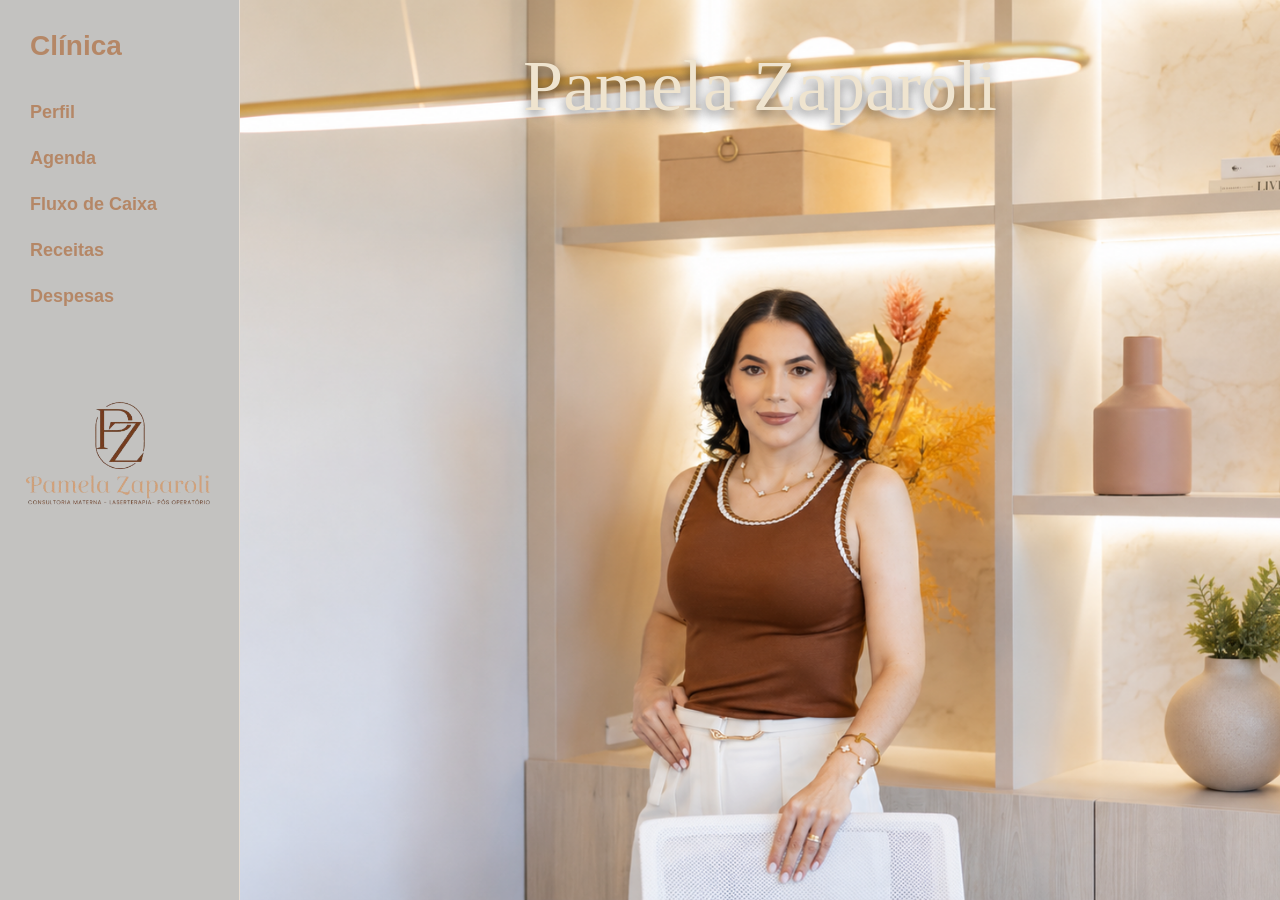
<file: index.html>
<!DOCTYPE html>
<html lang="pt-BR">

<head>
    <meta charset="UTF-8">
    <meta name="viewport" content="width=device-width, initial-scale=1.0">
    <title>Clinica Pamela</title>
    <link rel="icon" href="./logo.ico?v=2">

    <style>
        * {
            margin: 0;
            padding: 0;
            box-sizing: border-box;
            font-family: Arial, sans-serif;
        }

       body {
    display: flex;
    background: #f5f1eb;
    height: 100vh;
    overflow: hidden;
}

        /* MENU LATERAL */
       .sidebar{

    width:240px;

    height:100vh;

    background-color:#c3c2c0;

    color:#b58766;

    padding:30px;

    border-right:1px solid #e7ddd2;
}

.sidebar h2{
    margin-bottom:40px;
    font-size:28px;
    color:#b58766;
}

.sidebar ul{
    list-style:none;
}

.sidebar li{
    margin-bottom:25px;
}

.sidebar a{
    color:#b58766;
    text-decoration:none;
    font-size:18px;
    font-weight:bold;
}

.sidebar a:hover{
    opacity:0.7;
}

        /* CONTAINER DA LOGO CENTRALIZADA EM BAIXO */
        .sidebar-footer {
            text-align: center;
            width: 100%;
            padding-bottom: 10px;
            display: flex;
            justify-content: center;
            align-items: center;
        }

        .logo-menu {
            width: 280px;
            height: 280px;
            object-fit: contain;
        }

        /* ÁREA DIREITA (CONTEÚDO PRINCIPAL) */
        .main {
            flex: 1;
            height: 100vh;
            position: relative;
        }

        /* CARD PRINCIPAL COM A FOTO EM TELA CHEIA */
        .perfil-card {
            width: 100%;
            height: 100vh;
            /* Definição do arquivo alterado para fotopam.png */
            background-image: url('fotopam.png'); 
            background-size: cover;           /* Faz preencher toda a tela lateral */
            background-position: center center; /* Mantém o foco totalmente centralizado */
            background-repeat: no-repeat;
            position: relative;
            display: flex;
            justify-content: center;
            align-items: center;
        }

        /* NOME CENTRALIZADO NO TOPO */
        .perfil-card h1 {
            position: absolute;
            top: 45px;
            font-size: 72px;
            color: #efe4cf; /* Tom creme elegante */
            font-family: Georgia, serif;
            font-weight: normal;
            z-index: 2;
            text-shadow: 0px 4px 12px rgba(0, 0, 0, 0.6); /* Sombra para leitura perfeita */
            text-align: center;
            width: 100%;
        }
    </style>
</head>

<body>

    <div class="sidebar">
        <div>
            <h2>Clínica</h2>
            <ul>
                <li><a href="index.html">Perfil</a></li>
                <li><a href="agenda.html">Agenda</a></li>
                <li class="submenu-item"><a href="fluxo.html">Fluxo de Caixa</a></li>
                <li class="submenu-item"><a href="receitas.html">Receitas</a></li>
                <li class="submenu-item"><a href="despesas.html">Despesas</a></li>
            </ul>
        </div>

        <div class="sidebar-footer">
            <img src="logopam.png" alt="Logo Pamela Zaparoli" class="logo-menu">
        </div>
    </div>

    <div class="main">
        <div class="perfil-card">
            <h1>Pamela Zaparoli</h1>
        </div>
    </div>

</body>

</html>
</file>
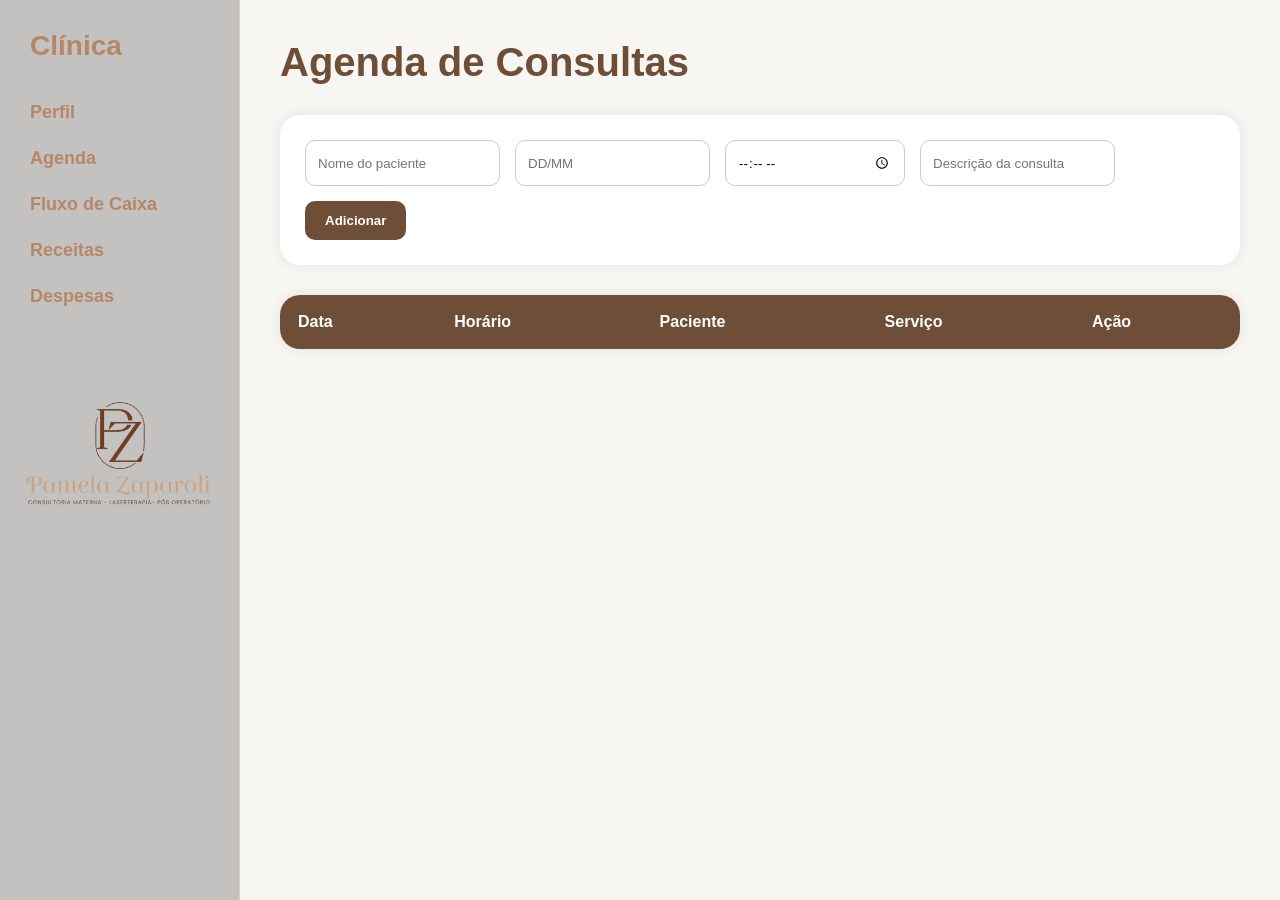
<file: agenda.html>
<!DOCTYPE html>
<html lang="pt-BR">

<head>
    <meta charset="UTF-8">
    <meta name="viewport" content="width=device-width, initial-scale=1.0">

    <title>Agenda Clínica</title>

    <style>

        *{
            margin:0;
            padding:0;
            box-sizing:border-box;
            font-family:Arial;
        }

        body{
            display:flex;
            background:#f8f6f2;
        }

        /* MENU */
.sidebar{
    width:240px;
    height:100vh;
    background:#c3c2c0;
    color:#6f4e37;
    padding:30px;
    border-right:1px solid #d8cfc5;
}

.sidebar h2{
    margin-bottom:40px;
    font-size:28px;
    color:#b58766;
}

.sidebar ul{
    list-style:none;
}

.sidebar li{
    margin-bottom:25px;
}

.sidebar a{
    color:#b58766;
    text-decoration:none;
    font-size:18px;
    font-weight:bold;
}

.sidebar a:hover{
    opacity:0.7;
}

.sidebar-footer {
            text-align: center;
            width: 100%;
            padding-bottom: 10px;
            display: flex;
            justify-content: center;
            align-items: center;
        }

        .logo-menu {
            width: 280px;
            height: 280px;
            object-fit: contain;
        }

        /* CONTEÚDO */

        .main{
            flex:1;
            padding:40px;
        }

        .titulo{
            font-size:40px;
            color:#6f4e37;
            margin-bottom:30px;
        }

        /* FORMULÁRIO */

        .formulario{
            background:white;
            padding:25px;
            border-radius:20px;
            display:flex;
            gap:15px;
            flex-wrap:wrap;
            margin-bottom:30px;
            box-shadow:0 0 15px rgba(0,0,0,0.08);
        }

        .formulario input,
        .formulario select{
            padding:12px;
            border:1px solid #ccc;
            border-radius:10px;
            min-width:180px;
        }

        .formulario button{
            padding:12px 20px;
            border:none;
            border-radius:10px;
            background:#6f4e37;
            color:white;
            cursor:pointer;
            font-weight:bold;
        }

        .formulario button:hover{
            opacity:0.9;
        }

        /* TABELA */

        table{
            width:100%;
            background:white;
            border-collapse:collapse;
            border-radius:20px;
            overflow:hidden;
            box-shadow:0 0 15px rgba(0,0,0,0.08);
        }

        th{
            background:#6f4e37;
            color:white;
            padding:18px;
            text-align:left;
        }

        td{
            padding:18px;
            border-bottom:1px solid #eee;
        }

        tr:hover{
            background:#faf7f3;
        }

        /* BOTÃO REMOVER */

        .remover{
            background:#a94442;
            color:white;
            border:none;
            padding:8px 14px;
            border-radius:8px;
            cursor:pointer;
        }

    </style>
</head>

<body>

    <!-- MENU -->

    <div class="sidebar">
        <div>
            <h2>Clínica</h2>
            <ul>
                <li><a href="index.html">Perfil</a></li>
                <li><a href="agenda.html">Agenda</a></li>
                <li class="submenu-item"><a href="fluxo.html">Fluxo de Caixa</a></li>
                <li class="submenu-item"><a href="receitas.html">Receitas</a></li>
                <li class="submenu-item"><a href="despesas.html">Despesas</a></li>
            </ul>
        </div>

        <div class="sidebar-footer">
            <img src="logopam.png" alt="Logo Pamela Zaparoli" class="logo-menu">
        </div>
    </div>


    <!-- CONTEÚDO -->

    <div class="main">

        <h1 class="titulo">Agenda de Consultas</h1>

        <!-- FORMULÁRIO -->

        <div class="formulario">

            <input type="text" id="paciente"
            placeholder="Nome do paciente">

            <input 
            type="text" 
            id="dataAgenda" 
            placeholder="DD/MM" 
            maxlength="5" 
            oninput="formatarData(this)"
            >

            <input type="time" id="horario">

            <input type="text" id="servico"
            placeholder="Descrição da consulta">

            <button onclick="adicionarConsulta()">
                Adicionar
            </button>

        </div>

        <!-- TABELA -->

        <table>

            <thead>
                <tr>
                    <th>Data</th>
                    <th>Horário</th>
                    <th>Paciente</th>
                    <th>Serviço</th>
                    <th>Ação</th>
                </tr>
            </thead>

            <tbody id="tabela-agenda">

            </tbody>

        </table>

    </div>

    <script>

let consultas =
JSON.parse(localStorage.getItem("consultas")) || [];

mostrarConsultas();

// Substitua o trecho do JavaScript pela versão corrigida abaixo:

function adicionarConsulta(){
    let paciente = document.getElementById("paciente").value;
    // Corrigido para buscar o ID correto que está no HTML
    let data = document.getElementById("dataAgenda").value; 
    let horario = document.getElementById("horario").value;
    let servico = document.getElementById("servico").value;

    if(paciente === "" || data === "" || horario === "" || servico === ""){
        alert("Preencha todos os campos");
        return;
    }

    let consulta = {
        paciente,
        data,
        horario,
        servico
    };

    consultas.push(consulta);

    localStorage.setItem("consultas", JSON.stringify(consultas));

    mostrarConsultas();

    // Limpar campos após adicionar
    document.getElementById("paciente").value = "";
    document.getElementById("dataAgenda").value = ""; // Também corrigido aqui
    document.getElementById("horario").value = "";
    document.getElementById("servico").value = "";
}

function mostrarConsultas(){

    let tabela =
    document.getElementById("tabela-agenda");

    tabela.innerHTML = "";

    consultas.forEach(function(item, index){

        let linha =
        document.createElement("tr");

        linha.innerHTML = `

            <td>${item.data}</td>

            <td>${item.horario}</td>

            <td>${item.paciente}</td>

            <td>${item.servico}</td>

            <td>

                <button class="remover"
                onclick="removerConsulta(${index})">

                    X

                </button>

            </td>
        `;

        tabela.appendChild(linha);
    });

}

function removerConsulta(index){

    consultas.splice(index, 1);

    localStorage.setItem(
        "consultas",
        JSON.stringify(consultas)
    );

    mostrarConsultas();
}

// Função da data (DD/MM automático)
function formatarData(input) {
    let v = input.value.replace(/\D/g, "");

    if (v.length > 2) {
        v = v.substring(0, 2) + "/" + v.substring(2);
    }

    input.value = v.substring(0, 5);
}
</script>

</script>

</script>


</body>
</html>

</body>

</html>
</file>
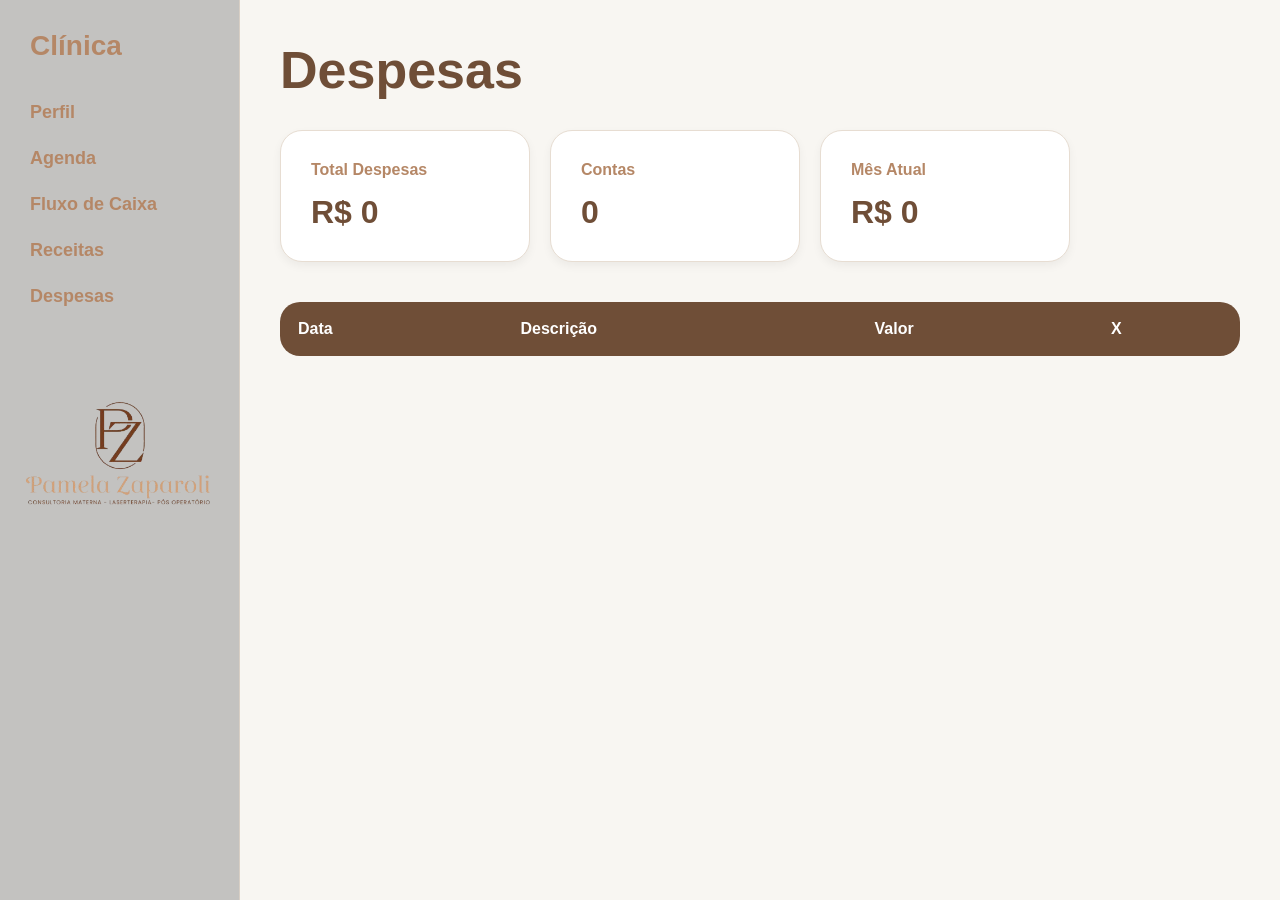
<file: despesas.html>
<!DOCTYPE html>
<html lang="pt-BR">

<head>
    <meta charset="UTF-8">
    <meta name="viewport" content="width=device-width, initial-scale=1.0">
    <title>Despesas</title>

    <style>
        * {
            margin: 0;
            padding: 0;
            box-sizing: border-box;
            font-family: Arial;
        }

        body {
            display: flex;
            background: #f8f6f2;
        }

        /* MENU */
        .sidebar{
    width:240px;
    height:100vh;
    background:#c3c2c0;
    color:#6f4e37;
    padding:30px;
    border-right:1px solid #d8cfc5;
}

.sidebar h2{
    margin-bottom:40px;
    font-size:28px;
    color:#b58766;
}

.sidebar ul{
    list-style:none;
}

.sidebar li{
    margin-bottom:25px;
}

.sidebar a{
    color:#b58766;
    text-decoration:none;
    font-size:18px;
    font-weight:bold;
}

.sidebar a:hover{
    opacity:0.7;
}

.sidebar-footer {
            text-align: center;
            width: 100%;
            padding-bottom: 10px;
            display: flex;
            justify-content: center;
            align-items: center;
        }

        .logo-menu {
            width: 280px;
            height: 280px;
            object-fit: contain;
        }

        /* FINANCEIRO */
        .financeiro-box {
            position: relative;
        }

        .menu-financeiro {
            cursor: pointer;
            color: white;
            font-size: 18px;
            font-weight: bold;
            margin-top: 25px;
        }

        .submenu {
            display: none;
            position: absolute;
            top: 35px;
            left: 0;
            background: #6f4e37;
            padding: 12px;
            border-radius: 10px;
            width: 190px;
            z-index: 999;
        }

        .submenu a {
            color: white;
            text-decoration: none;
            display: block;
            margin-bottom: 10px;
        }

        /* CONTEÚDO */
        .main {
            flex: 1;
            padding: 40px;
        }

        .titulo {
            color: #6f4e37;
            font-size: 52px;
            margin-bottom: 30px;
        }

        /* CARDS */
       /* CARDS - Versão Fundo Branco e Elegante */
        .cards {
            display: flex;
            gap: 20px;
            margin-bottom: 30px;
            flex-wrap: wrap;
        }

        .card {
            background: #ffffff; /* Fundo branco */
            color: #6f4e37; /* Cor do texto principal */
            padding: 30px;
            border-radius: 22px;
            width: 250px;
            border: 1px solid #e7ddd2; /* Borda suave para destacar do fundo */
            box-shadow: 0 4px 10px rgba(0,0,0,0.05); /* Sombra bem leve */
        }

        .card h3 {
            color: #b58766; /* Marrom mais suave para o título */
            margin-bottom: 15px;
            font-size: 16px;
        }

        .card p {
            font-size: 32px;
            color: #6f4e37; /* Marrom escuro para o número */
            font-weight: bold;
        }

        /* FORM */
        .form-box {
            background: #111;
            padding: 25px;
            border-radius: 20px;
            margin-bottom: 30px;
            display: flex;
            gap: 15px;
            flex-wrap: wrap;
        }

        .form-box input {
            padding: 14px;
            border: none;
            border-radius: 10px;
            background: #ffffff;
            color: white;
            min-width: 220px;
        }

        .btn {
            background: #8b5e3c;
            color: white;
            border: none;
            padding: 14px 22px;
            border-radius: 12px;
            cursor: pointer;
        }

        /* TABELA */
        table {
            width: 100%;
            border-collapse: collapse;
            margin-top: 40px;
            background: #ffffff;
            border-radius: 20px;
            overflow: hidden;
        }

        th {
    background: #6f4e37;      /* Cor igual à do seu menu */
    color: #ffffff;           /* Texto da tabela marrom */
    padding: 18px;
    text-align: left;
}

td {
    padding: 18px;
    border-bottom: 1px solid #f5f1eb;
    color: #6f4e37;           /* Texto da linha marrom */
}

        .remover {
            background: #a94442;
            color: white;
            border: none;
            outline: none;
            box-shadow: none;
            width: 35px;
            height: 35px;
            border-radius: 8px;
            cursor: pointer;
            font-weight: bold;
        }

        button {
            border: none;
            outline: none;
        }
    </style>
</head>

<body>

    <div class="sidebar">
        <div>
            <h2>Clínica</h2>
            <ul>
                <li><a href="index.html">Perfil</a></li>
                <li><a href="agenda.html">Agenda</a></li>
                <li class="submenu-item"><a href="fluxo.html">Fluxo de Caixa</a></li>
                <li class="submenu-item"><a href="receitas.html">Receitas</a></li>
                <li class="submenu-item"><a href="despesas.html">Despesas</a></li>
            </ul>
        </div>

        <div class="sidebar-footer">
            <img src="logopam.png" alt="Logo Pamela Zaparoli" class="logo-menu">
        </div>
    </div>

    <div class="main">
        <h1 class="titulo">Despesas</h1>

        <div class="cards">
            <div class="card">
                <h3>Total Despesas</h3>
                <p id="total-despesas">R$ 0</p>
            </div>

            <div class="card">
                <h3>Contas</h3>
                <p id="total-contas">0</p>
            </div>

            <div class="card">
                <h3>Mês Atual</h3>
                <p id="mes-atual">R$ 0</p>
            </div>
        </div>

        <div class="tabela-box">
            <table>
                <thead>
                    <tr>
                        <th>Data</th>
                        <th>Descrição</th>
                        <th>Valor</th>
                        <th>X</th>
                    </tr>
                </thead>
                <tbody id="tabela-financeiro"></tbody>
            </table>
        </div>
    </div>

    <script>
        // Captura a data atual para checar a virada do mês
        let hoje = new Date();
        let diaAtual = hoje.getDate();
        
        // Formata o mês e ano atual para correspondência (ex: "05/2026")
        let mesAnoAtualObjeto = String(hoje.getMonth() + 1).padStart(2, '0') + "/" + hoje.getFullYear();

        // ROTINA DIA 01: Limpa dados se for o primeiro dia do mês corrente
        if (diaAtual === 1) {
            let ultimaLimpeza = localStorage.getItem("ultima_limpeza_mes_despesa");
            if (ultimaLimpeza !== mesAnoAtualObjeto) {
                localStorage.setItem("movimentos", JSON.stringify([])); 
                localStorage.setItem("ultima_limpeza_mes_despesa", mesAnoAtualObjeto);
            }
        }

        // Carrega dados do localStorage
        let movimentacoes = JSON.parse(localStorage.getItem("movimentos")) || [];
        let tabela = document.getElementById("tabela-financeiro");

        let totalGeral = 0;
        let totalMesAtual = 0;
        let quantidadeContas = 0;

        movimentacoes.forEach(function (item, index) {
            if (item.tipo === "Despesa") {
                // Incrementa contador de registros de Despesa
                quantidadeContas++;

                // Incrementa valor acumulado geral
                totalGeral += Number(item.valor);

                // Verifica se a despesa pertence ao mês corrente ("MM/AAAA")
                if (item.data && item.data.substring(3) === mesAnoAtualObjeto) {
                    totalMesAtual += Number(item.valor);
                }

                // Renderiza linha correspondente
                let linha = document.createElement("tr");
                linha.innerHTML = `
                    <td>${item.data}</td>
                    <td>${item.descricao}</td>
                    <td>R$ ${item.valor}</td>
                    <td>
                        <button class="remover" onclick="removerMovimento(${index})">X</button>
                    </td>
                `;
                tabela.appendChild(linha);
            }
        });

        // Atualiza elementos gráficos dos cards
        document.getElementById("total-despesas").innerHTML = "R$ " + totalGeral;
        document.getElementById("total-contas").innerHTML = quantidadeContas;
        document.getElementById("mes-atual").innerHTML = "R$ " + totalMesAtual;

        function removerMovimento(index) {
            movimentacoes.splice(index, 1);
            localStorage.setItem("movimentos", JSON.stringify(movimentacoes));
            location.reload();
        }
    </script>
</body>

</html>
</file>
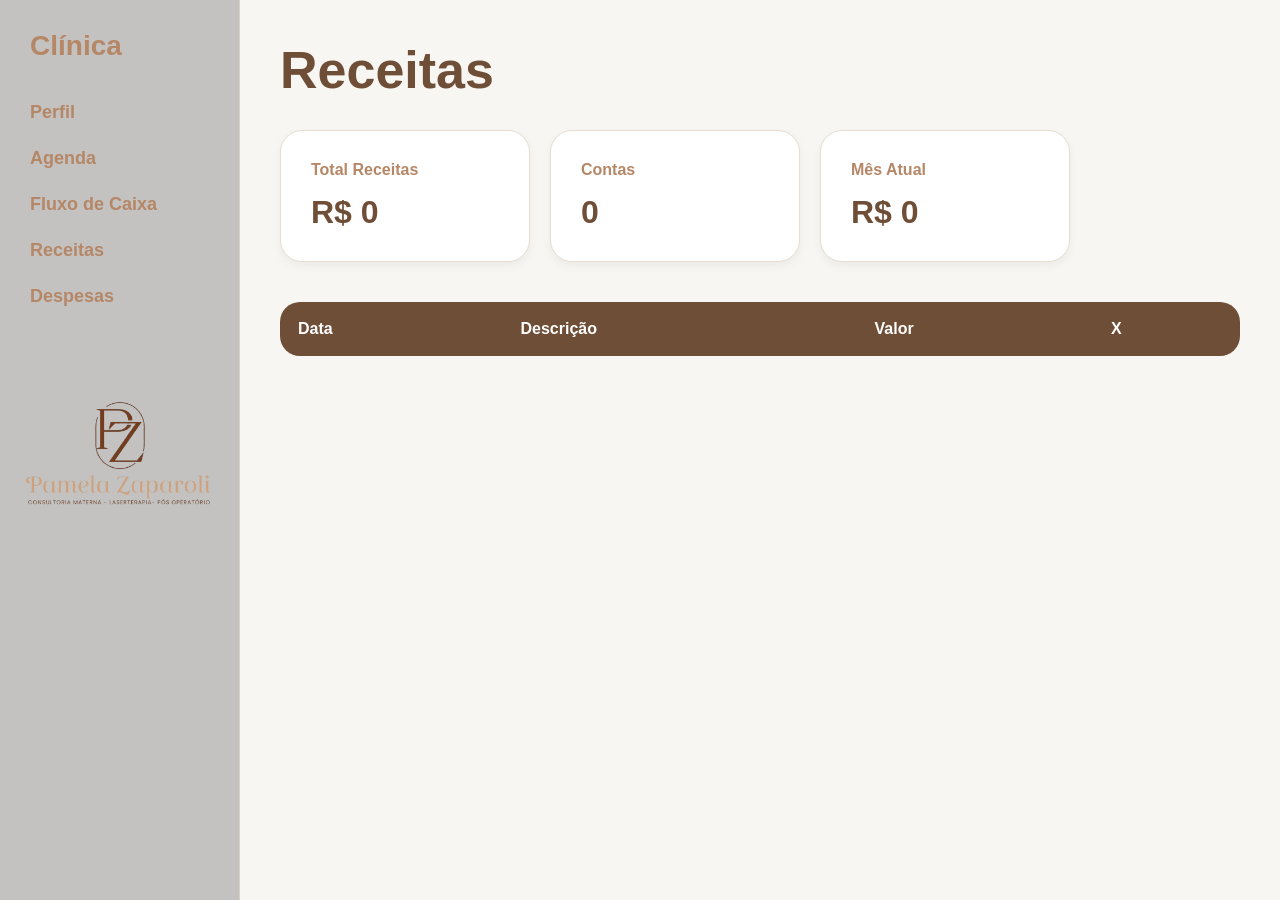
<file: receitas.html>
<!DOCTYPE html>
<html lang="pt-BR">

<head>
    <meta charset="UTF-8">
    <meta name="viewport" content="width=device-width, initial-scale=1.0">
    <title>Receitas</title>

    <style>
        * {
            margin: 0;
            padding: 0;
            box-sizing: border-box;
            font-family: Arial;
        }

        body {
            display: flex;
            background: #f8f6f2;
        }

        /* MENU */
        .sidebar{
    width:240px;
    height:100vh;
    background:#c3c2c0;
    color:#6f4e37;
    padding:30px;
    border-right:1px solid #d8cfc5;
}

.sidebar h2{
    margin-bottom:40px;
    font-size:28px;
    color:#b58766;
}

.sidebar ul{
    list-style:none;
}

.sidebar li{
    margin-bottom:25px;
}

.sidebar a{
    color:#b58766;
    text-decoration:none;
    font-size:18px;
    font-weight:bold;
}

.sidebar a:hover{
    opacity:0.7;
}

.sidebar-footer {
            text-align: center;
            width: 100%;
            padding-bottom: 10px;
            display: flex;
            justify-content: center;
            align-items: center;
        }

        .logo-menu {
            width: 280px;
            height: 280px;
            object-fit: contain;
        }

        /* FINANCEIRO */
        .financeiro-box {
            position: relative;
        }

        .menu-financeiro {
            cursor: pointer;
            color: white;
            font-size: 18px;
            font-weight: bold;
            margin-top: 25px;
        }

        .submenu {
            display: none;
            position: absolute;
            top: 35px;
            left: 0;
            background: #b58766;
            padding: 12px;
            border-radius: 10px;
            width: 190px;
            z-index: 999;
        }

        .submenu a {
            color: white;
            text-decoration: none;
            display: block;
            margin-bottom: 10px;
        }

        /* CONTEÚDO */
        .main {
            flex: 1;
            padding: 40px;
        }

        .titulo {
            color: #6f4e37;
            font-size: 52px;
            margin-bottom: 30px;
        }

       /* CARDS - Versão Fundo Branco e Elegante */
        .cards {
            display: flex;
            gap: 20px;
            margin-bottom: 30px;
            flex-wrap: wrap;
        }

        .card {
            background: #ffffff; /* Fundo branco */
            color: #6f4e37; /* Cor do texto principal */
            padding: 30px;
            border-radius: 22px;
            width: 250px;
            border: 1px solid #e7ddd2; /* Borda suave para destacar do fundo */
            box-shadow: 0 4px 10px rgba(0,0,0,0.05); /* Sombra bem leve */
        }

        .card h3 {
            color: #b58766; /* Marrom mais suave para o título */
            margin-bottom: 15px;
            font-size: 16px;
        }

        .card p {
            font-size: 32px;
            color: #6f4e37; /* Marrom escuro para o número */
            font-weight: bold;
        }

        /* FORM */
        .form-box {
            background: #000000;
            padding: 25px;
            border-radius: 20px;
            margin-bottom: 30px;
            display: flex;
            gap: 15px;
            flex-wrap: wrap;
        }

        .form-box input {
            padding: 14px;
            border: none;
            border-radius: 10px;
            background: #3b3b3b;
            color: white;
            min-width: 220px;
        }

        .btn {
            background: #8b5e3c;
            color: white;
            border: none;
            padding: 14px 22px;
            border-radius: 12px;
            cursor: pointer;
        }

        /* TABELA */
        table {
            width: 100%;
            margin-top: 40px;
            border-collapse: collapse;
            background: #ffffff;
            border-radius: 20px;
            overflow: hidden;
        }

        th {
            background: #6f4e37;
            color: white;
            padding: 18px;
            text-align: left;
        }

        td {
            padding: 18px;
            border-bottom: 1px solid #ffffff;
            color: #6f4e37;
        }

        .remover {
            background: #a94442;
            color: white;
            border: none;
            outline: none;
            box-shadow: none;
            width: 35px;
            height: 35px;
            border-radius: 8px;
            cursor: pointer;
            font-weight: bold;
        }

        button {
            border: none;
            outline: none;
        }
    </style>
</head>

<body>

   <div class="sidebar">
        <div>
            <h2>Clínica</h2>
            <ul>
                <li><a href="index.html">Perfil</a></li>
                <li><a href="agenda.html">Agenda</a></li>
                <li class="submenu-item"><a href="fluxo.html">Fluxo de Caixa</a></li>
                <li class="submenu-item"><a href="receitas.html">Receitas</a></li>
                <li class="submenu-item"><a href="despesas.html">Despesas</a></li>
            </ul>
        </div>

        <div class="sidebar-footer">
            <img src="logopam.png" alt="Logo Pamela Zaparoli" class="logo-menu">
        </div>
    </div>

    <div class="main">
        <h1 class="titulo">Receitas</h1>

        <div class="cards">
            <div class="card">
                <h3>Total Receitas</h3>
                <p id="total-receitas">R$ 0</p>
            </div>

            <div class="card">
                <h3>Contas</h3>
                <p id="total-contas">0</p>
            </div>

            <div class="card">
                <h3>Mês Atual</h3>
                <p id="mes-atual">R$ 0</p>
            </div>
        </div>

        <div class="tabela-box">
            <table>
                <thead>
                    <tr>
                        <th>Data</th>
                        <th>Descrição</th>
                        <th>Valor</th>
                        <th>X</th>
                    </tr>
                </thead>
                <tbody id="tabela-financeiro"></tbody>
            </table>
        </div>
    </div>

    <script>
        // Captura a data de hoje para checar a virada do mês
        let hoje = new Date();
        let diaAtual = hoje.getDate();
        
        // Formata o mês e ano atual para comparar (ex: "05/2026")
        let mesAnoAtualObjeto = String(hoje.getMonth() + 1).padStart(2, '0') + "/" + hoje.getFullYear();

        // SE FOR DIA 1: Verifica se já limpamos o mês anterior para evitar loops de limpeza
        if (diaAtual === 1) {
            let ultimaLimpeza = localStorage.getItem("ultima_limpeza_mes");
            if (ultimaLimpeza !== mesAnoAtualObjeto) {
                localStorage.setItem("movimentos", JSON.stringify([])); // Zera as movimentações
                localStorage.setItem("ultima_limpeza_mes", mesAnoAtualObjeto); // Registra que o dia 1 deste mês já limpou
            }
        }

        // Carrega os dados atualizados
        let movimentacoes = JSON.parse(localStorage.getItem("movimentos")) || [];
        let tabela = document.getElementById("tabela-financeiro");

        let totalGeral = 0;
        let totalMesAtual = 0;
        let quantidadeContas = 0;

        movimentacoes.forEach(function (item, index) {
            if (item.tipo === "Receita") {
                // SOMA 1 NO CONTADOR DE CONTAS RECEBIDAS
                quantidadeContas++;

                // SOMA NO TOTAL GERAL
                totalGeral += Number(item.valor);

                // SE A DATA DA RECEITA FOR DESSE MÊS, SOMA NO CARD "MÊS ATUAL"
                // Espera o formato padrão "DD/MM/AAAA", extraindo o "MM/AAAA" com substring
                if (item.data && item.data.substring(3) === mesAnoAtualObjeto) {
                    totalMesAtual += Number(item.valor);
                }

                // Cria a linha na tabela
                let linha = document.createElement("tr");
                linha.innerHTML = `
                    <td>${item.data}</td>
                    <td>${item.descricao}</td>
                    <td>R$ ${item.valor}</td>
                    <td>
                        <button class="remover" onclick="removerMovimento(${index})">X</button>
                    </td>
                `;
                tabela.appendChild(linha);
            }
        });

        // Atualiza os valores nos respectivos cards na tela
        document.getElementById("total-receitas").innerHTML = "R$ " + totalGeral;
        document.getElementById("total-contas").innerHTML = quantidadeContas;
        document.getElementById("mes-atual").innerHTML = "R$ " + totalMesAtual;

        function removerMovimento(index) {
            movimentacoes.splice(index, 1);
            localStorage.setItem("movimentos", JSON.stringify(movimentacoes));
            location.reload();
        }
    </script>
</body>

</html>
</file>
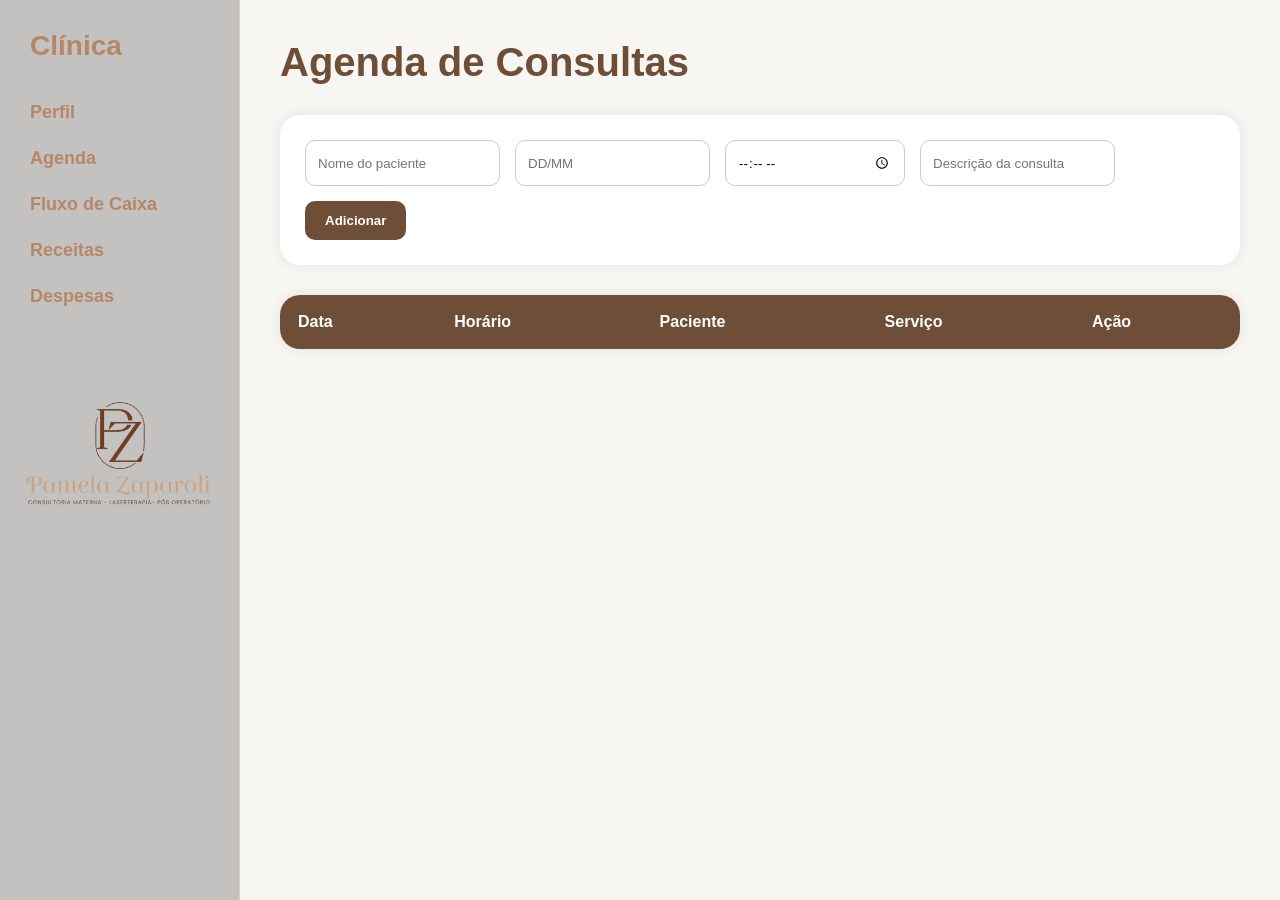
<file: clinicaa site/agenda.html>
<!DOCTYPE html>
<html lang="pt-BR">

<head>
    <meta charset="UTF-8">
    <meta name="viewport" content="width=device-width, initial-scale=1.0">

    <title>Agenda Clínica</title>

    <style>

        *{
            margin:0;
            padding:0;
            box-sizing:border-box;
            font-family:Arial;
        }

        body{
            display:flex;
            background:#f8f6f2;
        }

        /* MENU */
.sidebar{
    width:240px;
    height:100vh;
    background:#c3c2c0;
    color:#6f4e37;
    padding:30px;
    border-right:1px solid #d8cfc5;
}

.sidebar h2{
    margin-bottom:40px;
    font-size:28px;
    color:#b58766;
}

.sidebar ul{
    list-style:none;
}

.sidebar li{
    margin-bottom:25px;
}

.sidebar a{
    color:#b58766;
    text-decoration:none;
    font-size:18px;
    font-weight:bold;
}

.sidebar a:hover{
    opacity:0.7;
}

.sidebar-footer {
            text-align: center;
            width: 100%;
            padding-bottom: 10px;
            display: flex;
            justify-content: center;
            align-items: center;
        }

        .logo-menu {
            width: 280px;
            height: 280px;
            object-fit: contain;
        }

        /* CONTEÚDO */

        .main{
            flex:1;
            padding:40px;
        }

        .titulo{
            font-size:40px;
            color:#6f4e37;
            margin-bottom:30px;
        }

        /* FORMULÁRIO */

        .formulario{
            background:white;
            padding:25px;
            border-radius:20px;
            display:flex;
            gap:15px;
            flex-wrap:wrap;
            margin-bottom:30px;
            box-shadow:0 0 15px rgba(0,0,0,0.08);
        }

        .formulario input,
        .formulario select{
            padding:12px;
            border:1px solid #ccc;
            border-radius:10px;
            min-width:180px;
        }

        .formulario button{
            padding:12px 20px;
            border:none;
            border-radius:10px;
            background:#6f4e37;
            color:white;
            cursor:pointer;
            font-weight:bold;
        }

        .formulario button:hover{
            opacity:0.9;
        }

        /* TABELA */

        table{
            width:100%;
            background:white;
            border-collapse:collapse;
            border-radius:20px;
            overflow:hidden;
            box-shadow:0 0 15px rgba(0,0,0,0.08);
        }

        th{
            background:#6f4e37;
            color:white;
            padding:18px;
            text-align:left;
        }

        td{
            padding:18px;
            border-bottom:1px solid #eee;
        }

        tr:hover{
            background:#faf7f3;
        }

        /* BOTÃO REMOVER */

        .remover{
            background:#a94442;
            color:white;
            border:none;
            padding:8px 14px;
            border-radius:8px;
            cursor:pointer;
        }

    </style>
</head>

<body>

    <!-- MENU -->

    <div class="sidebar">
        <div>
            <h2>Clínica</h2>
            <ul>
                <li><a href="index.html">Perfil</a></li>
                <li><a href="agenda.html">Agenda</a></li>
                <li class="submenu-item"><a href="fluxo.html">Fluxo de Caixa</a></li>
                <li class="submenu-item"><a href="receitas.html">Receitas</a></li>
                <li class="submenu-item"><a href="despesas.html">Despesas</a></li>
            </ul>
        </div>

        <div class="sidebar-footer">
            <img src="logopam.png" alt="Logo Pamela Zaparoli" class="logo-menu">
        </div>
    </div>


    <!-- CONTEÚDO -->

    <div class="main">

        <h1 class="titulo">Agenda de Consultas</h1>

        <!-- FORMULÁRIO -->

        <div class="formulario">

            <input type="text" id="paciente"
            placeholder="Nome do paciente">

            <input
            type="text"
            id="data"
            placeholder="DD/MM"
            maxlength="5">

            <input type="time" id="horario">

            <input type="text" id="servico"
            placeholder="Descrição da consulta">

            <button onclick="adicionarConsulta()">
                Adicionar
            </button>

        </div>

        <!-- TABELA -->

        <table>

            <thead>
                <tr>
                    <th>Data</th>
                    <th>Horário</th>
                    <th>Paciente</th>
                    <th>Serviço</th>
                    <th>Ação</th>
                </tr>
            </thead>

            <tbody id="tabela-agenda">

            </tbody>

        </table>

    </div>

    <script>

let consultas =
JSON.parse(localStorage.getItem("consultas")) || [];

mostrarConsultas();

function adicionarConsulta(){

    let paciente =
    document.getElementById("paciente").value;

    let data =
    document.getElementById("data").value;

    let horario =
    document.getElementById("horario").value;

    let servico =
    document.getElementById("servico").value;

    if(
        paciente === "" ||
        data === "" ||
        horario === "" ||
        servico === ""
    ){
        alert("Preencha os campos");
        return;
    }

    let consulta = {

        paciente,
        data,
        horario,
        servico
    };

    consultas.push(consulta);

    localStorage.setItem(
        "consultas",
        JSON.stringify(consultas)
    );

    mostrarConsultas();

    document.getElementById("paciente").value = "";
    document.getElementById("data").value = "";
    document.getElementById("horario").value = "";
    document.getElementById("servico").value = "";
}

function mostrarConsultas(){

    let tabela =
    document.getElementById("tabela-agenda");

    tabela.innerHTML = "";

    consultas.forEach(function(item, index){

        let linha =
        document.createElement("tr");

        linha.innerHTML = `

            <td>${item.data}</td>

            <td>${item.horario}</td>

            <td>${item.paciente}</td>

            <td>${item.servico}</td>

            <td>

                <button class="remover"
                onclick="removerConsulta(${index})">

                    X

                </button>

            </td>
        `;

        tabela.appendChild(linha);
    });

}

function removerConsulta(index){

    consultas.splice(index, 1);

    localStorage.setItem(
        "consultas",
        JSON.stringify(consultas)
    );

    mostrarConsultas();
}

</script>


</body>
</html>

</body>

</html>
</file>
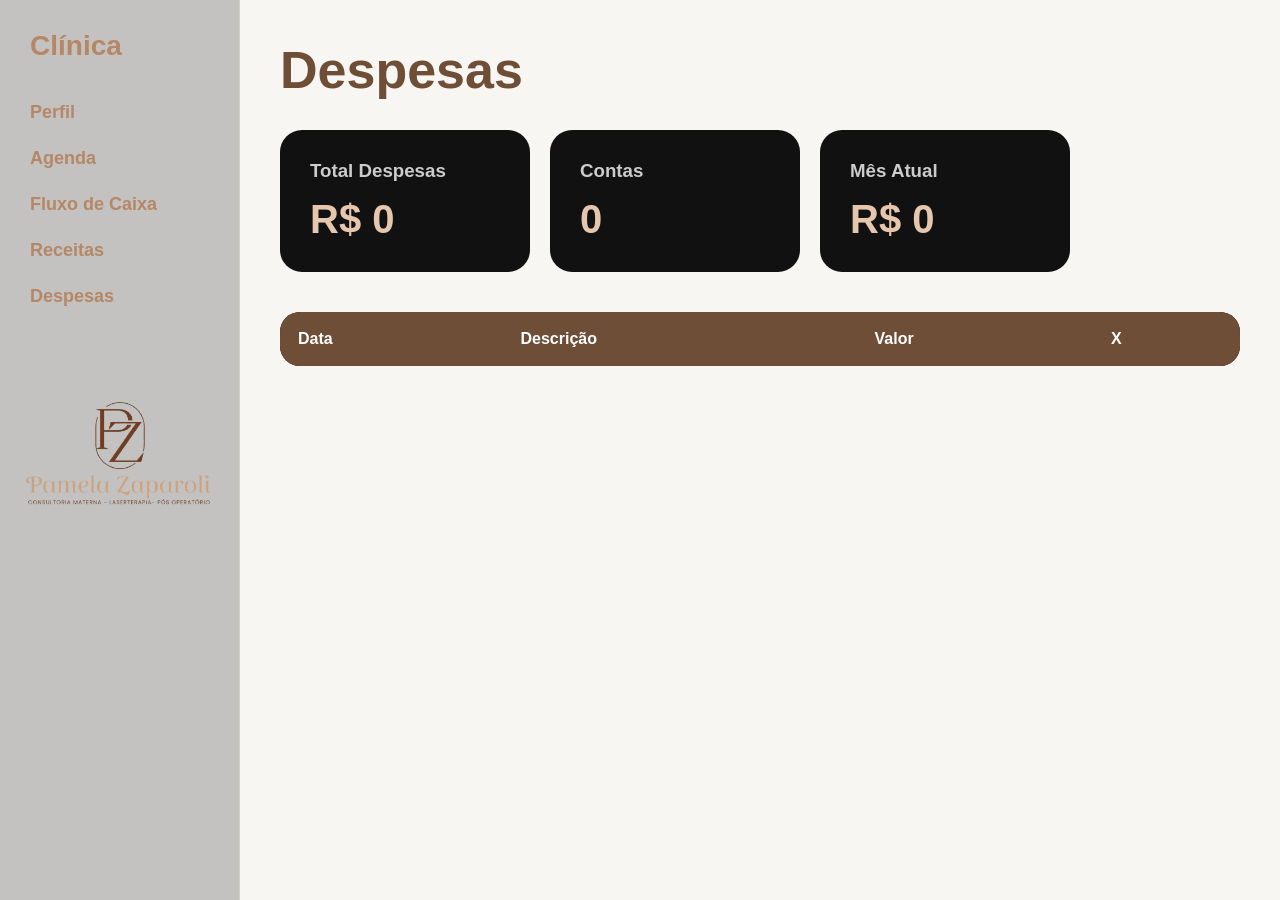
<file: clinicaa site/despesas.html>
<!DOCTYPE html>
<html lang="pt-BR">

<head>
    <meta charset="UTF-8">
    <meta name="viewport" content="width=device-width, initial-scale=1.0">
    <title>Despesas</title>

    <style>
        * {
            margin: 0;
            padding: 0;
            box-sizing: border-box;
            font-family: Arial;
        }

        body {
            display: flex;
            background: #f8f6f2;
        }

        /* MENU */
        .sidebar{
    width:240px;
    height:100vh;
    background:#c3c2c0;
    color:#6f4e37;
    padding:30px;
    border-right:1px solid #d8cfc5;
}

.sidebar h2{
    margin-bottom:40px;
    font-size:28px;
    color:#b58766;
}

.sidebar ul{
    list-style:none;
}

.sidebar li{
    margin-bottom:25px;
}

.sidebar a{
    color:#b58766;
    text-decoration:none;
    font-size:18px;
    font-weight:bold;
}

.sidebar a:hover{
    opacity:0.7;
}

.sidebar-footer {
            text-align: center;
            width: 100%;
            padding-bottom: 10px;
            display: flex;
            justify-content: center;
            align-items: center;
        }

        .logo-menu {
            width: 280px;
            height: 280px;
            object-fit: contain;
        }

        /* FINANCEIRO */
        .financeiro-box {
            position: relative;
        }

        .menu-financeiro {
            cursor: pointer;
            color: white;
            font-size: 18px;
            font-weight: bold;
            margin-top: 25px;
        }

        .submenu {
            display: none;
            position: absolute;
            top: 35px;
            left: 0;
            background: #6f4e37;
            padding: 12px;
            border-radius: 10px;
            width: 190px;
            z-index: 999;
        }

        .submenu a {
            color: white;
            text-decoration: none;
            display: block;
            margin-bottom: 10px;
        }

        /* CONTEÚDO */
        .main {
            flex: 1;
            padding: 40px;
        }

        .titulo {
            color: #6f4e37;
            font-size: 52px;
            margin-bottom: 30px;
        }

        /* CARDS */
        .cards {
            display: flex;
            gap: 20px;
            margin-bottom: 30px;
            flex-wrap: wrap;
        }

        .card {
            background: #111;
            color: white;
            padding: 30px;
            border-radius: 22px;
            width: 250px;
        }

        .card h3 {
            color: #ccc;
            margin-bottom: 15px;
        }

        .card p {
            font-size: 40px;
            color: #e6c7ae;
            font-weight: bold;
        }

        /* FORM */
        .form-box {
            background: #ffffff;
            padding: 25px;
            border-radius: 20px;
            margin-bottom: 30px;
            display: flex;
            gap: 15px;
            flex-wrap: wrap;
        }

        .form-box input {
            padding: 14px;
            border: none;
            border-radius: 10px;
            background: #3b3b3b;
            color: white;
            min-width: 220px;
        }

        .btn {
            background: #8b5e3c;
            color: white;
            border: none;
            padding: 14px 22px;
            border-radius: 12px;
            cursor: pointer;
        }

        /* TABELA */
        table {
            width: 100%;
            border-collapse: collapse;
            margin-top: 40px;
            background: #050505;
            border-radius: 20px;
            overflow: hidden;
        }

        th {
            background: #6f4e37;
            color: white;
            padding: 18px;
            text-align: left;
        }

        td {
            padding: 18px;
            color: white;
            border-bottom: 1px solid #333;
        }

        .remover {
            background: #a94442;
            color: white;
            border: none;
            outline: none;
            box-shadow: none;
            width: 35px;
            height: 35px;
            border-radius: 8px;
            cursor: pointer;
            font-weight: bold;
        }

        button {
            border: none;
            outline: none;
        }
    </style>
</head>

<body>

    <div class="sidebar">
        <div>
            <h2>Clínica</h2>
            <ul>
                <li><a href="index.html">Perfil</a></li>
                <li><a href="agenda.html">Agenda</a></li>
                <li class="submenu-item"><a href="fluxo.html">Fluxo de Caixa</a></li>
                <li class="submenu-item"><a href="receitas.html">Receitas</a></li>
                <li class="submenu-item"><a href="despesas.html">Despesas</a></li>
            </ul>
        </div>

        <div class="sidebar-footer">
            <img src="logopam.png" alt="Logo Pamela Zaparoli" class="logo-menu">
        </div>
    </div>

    <div class="main">
        <h1 class="titulo">Despesas</h1>

        <div class="cards">
            <div class="card">
                <h3>Total Despesas</h3>
                <p id="total-despesas">R$ 0</p>
            </div>

            <div class="card">
                <h3>Contas</h3>
                <p id="total-contas">0</p>
            </div>

            <div class="card">
                <h3>Mês Atual</h3>
                <p id="mes-atual">R$ 0</p>
            </div>
        </div>

        <div class="tabela-box">
            <table>
                <thead>
                    <tr>
                        <th>Data</th>
                        <th>Descrição</th>
                        <th>Valor</th>
                        <th>X</th>
                    </tr>
                </thead>
                <tbody id="tabela-financeiro"></tbody>
            </table>
        </div>
    </div>

    <script>
        // Captura a data atual para checar a virada do mês
        let hoje = new Date();
        let diaAtual = hoje.getDate();
        
        // Formata o mês e ano atual para correspondência (ex: "05/2026")
        let mesAnoAtualObjeto = String(hoje.getMonth() + 1).padStart(2, '0') + "/" + hoje.getFullYear();

        // ROTINA DIA 01: Limpa dados se for o primeiro dia do mês corrente
        if (diaAtual === 1) {
            let ultimaLimpeza = localStorage.getItem("ultima_limpeza_mes_despesa");
            if (ultimaLimpeza !== mesAnoAtualObjeto) {
                localStorage.setItem("movimentos", JSON.stringify([])); 
                localStorage.setItem("ultima_limpeza_mes_despesa", mesAnoAtualObjeto);
            }
        }

        // Carrega dados do localStorage
        let movimentacoes = JSON.parse(localStorage.getItem("movimentos")) || [];
        let tabela = document.getElementById("tabela-financeiro");

        let totalGeral = 0;
        let totalMesAtual = 0;
        let quantidadeContas = 0;

        movimentacoes.forEach(function (item, index) {
            if (item.tipo === "Despesa") {
                // Incrementa contador de registros de Despesa
                quantidadeContas++;

                // Incrementa valor acumulado geral
                totalGeral += Number(item.valor);

                // Verifica se a despesa pertence ao mês corrente ("MM/AAAA")
                if (item.data && item.data.substring(3) === mesAnoAtualObjeto) {
                    totalMesAtual += Number(item.valor);
                }

                // Renderiza linha correspondente
                let linha = document.createElement("tr");
                linha.innerHTML = `
                    <td>${item.data}</td>
                    <td>${item.descricao}</td>
                    <td>R$ ${item.valor}</td>
                    <td>
                        <button class="remover" onclick="removerMovimento(${index})">X</button>
                    </td>
                `;
                tabela.appendChild(linha);
            }
        });

        // Atualiza elementos gráficos dos cards
        document.getElementById("total-despesas").innerHTML = "R$ " + totalGeral;
        document.getElementById("total-contas").innerHTML = quantidadeContas;
        document.getElementById("mes-atual").innerHTML = "R$ " + totalMesAtual;

        function removerMovimento(index) {
            movimentacoes.splice(index, 1);
            localStorage.setItem("movimentos", JSON.stringify(movimentacoes));
            location.reload();
        }
    </script>
</body>

</html>
</file>
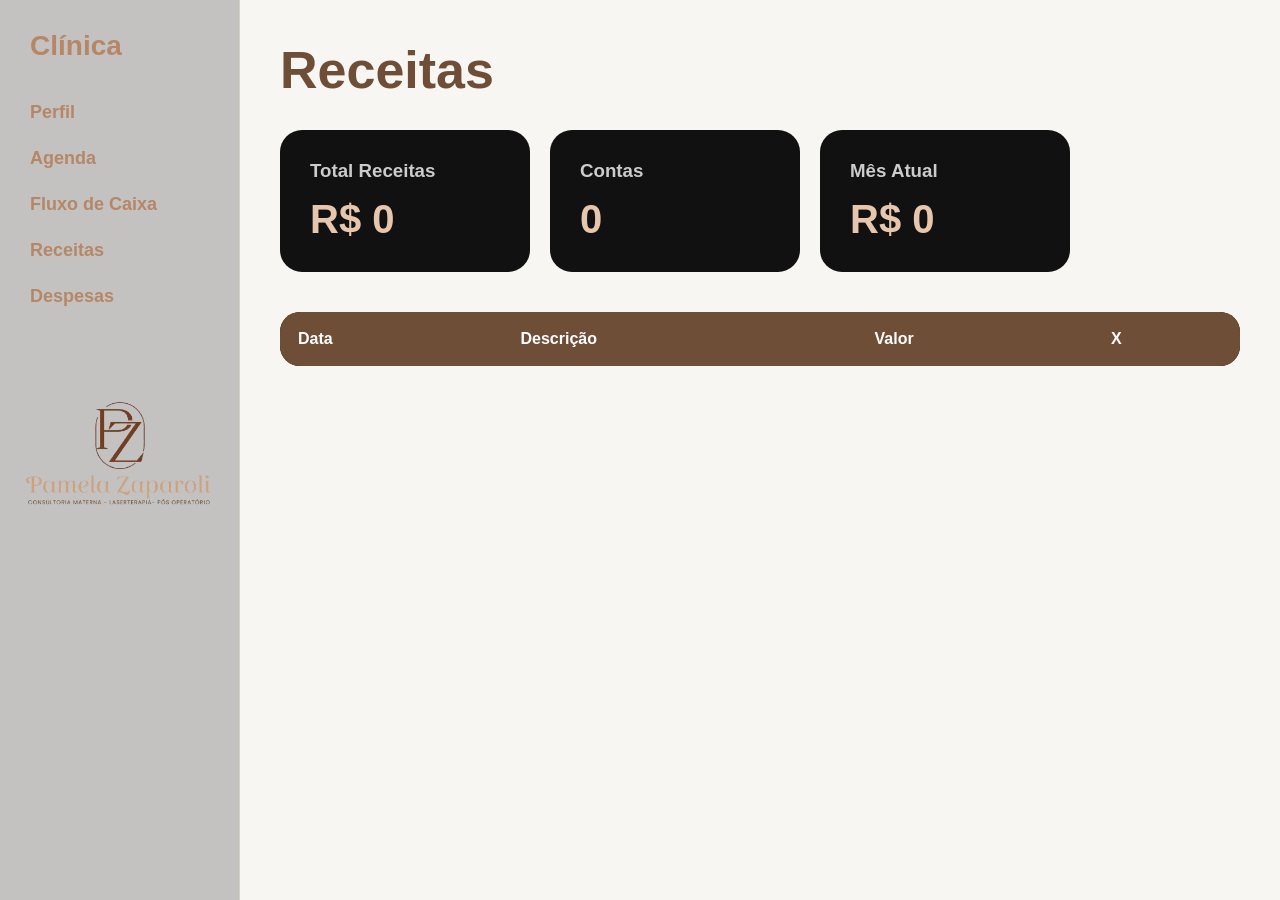
<file: clinicaa site/receitas.html>
<!DOCTYPE html>
<html lang="pt-BR">

<head>
    <meta charset="UTF-8">
    <meta name="viewport" content="width=device-width, initial-scale=1.0">
    <title>Receitas</title>

    <style>
        * {
            margin: 0;
            padding: 0;
            box-sizing: border-box;
            font-family: Arial;
        }

        body {
            display: flex;
            background: #f8f6f2;
        }

        /* MENU */
        .sidebar{
    width:240px;
    height:100vh;
    background:#c3c2c0;
    color:#6f4e37;
    padding:30px;
    border-right:1px solid #d8cfc5;
}

.sidebar h2{
    margin-bottom:40px;
    font-size:28px;
    color:#b58766;
}

.sidebar ul{
    list-style:none;
}

.sidebar li{
    margin-bottom:25px;
}

.sidebar a{
    color:#b58766;
    text-decoration:none;
    font-size:18px;
    font-weight:bold;
}

.sidebar a:hover{
    opacity:0.7;
}

.sidebar-footer {
            text-align: center;
            width: 100%;
            padding-bottom: 10px;
            display: flex;
            justify-content: center;
            align-items: center;
        }

        .logo-menu {
            width: 280px;
            height: 280px;
            object-fit: contain;
        }

        /* FINANCEIRO */
        .financeiro-box {
            position: relative;
        }

        .menu-financeiro {
            cursor: pointer;
            color: white;
            font-size: 18px;
            font-weight: bold;
            margin-top: 25px;
        }

        .submenu {
            display: none;
            position: absolute;
            top: 35px;
            left: 0;
            background: #b58766;
            padding: 12px;
            border-radius: 10px;
            width: 190px;
            z-index: 999;
        }

        .submenu a {
            color: white;
            text-decoration: none;
            display: block;
            margin-bottom: 10px;
        }

        /* CONTEÚDO */
        .main {
            flex: 1;
            padding: 40px;
        }

        .titulo {
            color: #6f4e37;
            font-size: 52px;
            margin-bottom: 30px;
        }

        /* CARDS */
        .cards {
            display: flex;
            gap: 20px;
            margin-bottom: 30px;
            flex-wrap: wrap;
        }

        .card {
            background: #111;
            color: white;
            padding: 30px;
            border-radius: 22px;
            width: 250px;
        }

        .card h3 {
            color: #ccc;
            margin-bottom: 15px;
        }

        .card p {
            font-size: 40px;
            color: #e6c7ae;
            font-weight: bold;
        }

        /* FORM */
        .form-box {
            background: #ffffff;
            padding: 25px;
            border-radius: 20px;
            margin-bottom: 30px;
            display: flex;
            gap: 15px;
            flex-wrap: wrap;
        }

        .form-box input {
            padding: 14px;
            border: none;
            border-radius: 10px;
            background: #3b3b3b;
            color: white;
            min-width: 220px;
        }

        .btn {
            background: #8b5e3c;
            color: white;
            border: none;
            padding: 14px 22px;
            border-radius: 12px;
            cursor: pointer;
        }

        /* TABELA */
        table {
            width: 100%;
            margin-top: 40px;
            border-collapse: collapse;
            background: #050505;
            border-radius: 20px;
            overflow: hidden;
        }

        th {
            background: #6f4e37;
            color: white;
            padding: 18px;
            text-align: left;
        }

        td {
            padding: 18px;
            border-bottom: 1px solid #222;
            color: white;
        }

        .remover {
            background: #a94442;
            color: white;
            border: none;
            outline: none;
            box-shadow: none;
            width: 35px;
            height: 35px;
            border-radius: 8px;
            cursor: pointer;
            font-weight: bold;
        }

        button {
            border: none;
            outline: none;
        }
    </style>
</head>

<body>

   <div class="sidebar">
        <div>
            <h2>Clínica</h2>
            <ul>
                <li><a href="index.html">Perfil</a></li>
                <li><a href="agenda.html">Agenda</a></li>
                <li class="submenu-item"><a href="fluxo.html">Fluxo de Caixa</a></li>
                <li class="submenu-item"><a href="receitas.html">Receitas</a></li>
                <li class="submenu-item"><a href="despesas.html">Despesas</a></li>
            </ul>
        </div>

        <div class="sidebar-footer">
            <img src="logopam.png" alt="Logo Pamela Zaparoli" class="logo-menu">
        </div>
    </div>

    <div class="main">
        <h1 class="titulo">Receitas</h1>

        <div class="cards">
            <div class="card">
                <h3>Total Receitas</h3>
                <p id="total-receitas">R$ 0</p>
            </div>

            <div class="card">
                <h3>Contas</h3>
                <p id="total-contas">0</p>
            </div>

            <div class="card">
                <h3>Mês Atual</h3>
                <p id="mes-atual">R$ 0</p>
            </div>
        </div>

        <div class="tabela-box">
            <table>
                <thead>
                    <tr>
                        <th>Data</th>
                        <th>Descrição</th>
                        <th>Valor</th>
                        <th>X</th>
                    </tr>
                </thead>
                <tbody id="tabela-financeiro"></tbody>
            </table>
        </div>
    </div>

    <script>
        // Captura a data de hoje para checar a virada do mês
        let hoje = new Date();
        let diaAtual = hoje.getDate();
        
        // Formata o mês e ano atual para comparar (ex: "05/2026")
        let mesAnoAtualObjeto = String(hoje.getMonth() + 1).padStart(2, '0') + "/" + hoje.getFullYear();

        // SE FOR DIA 1: Verifica se já limpamos o mês anterior para evitar loops de limpeza
        if (diaAtual === 1) {
            let ultimaLimpeza = localStorage.getItem("ultima_limpeza_mes");
            if (ultimaLimpeza !== mesAnoAtualObjeto) {
                localStorage.setItem("movimentos", JSON.stringify([])); // Zera as movimentações
                localStorage.setItem("ultima_limpeza_mes", mesAnoAtualObjeto); // Registra que o dia 1 deste mês já limpou
            }
        }

        // Carrega os dados atualizados
        let movimentacoes = JSON.parse(localStorage.getItem("movimentos")) || [];
        let tabela = document.getElementById("tabela-financeiro");

        let totalGeral = 0;
        let totalMesAtual = 0;
        let quantidadeContas = 0;

        movimentacoes.forEach(function (item, index) {
            if (item.tipo === "Receita") {
                // SOMA 1 NO CONTADOR DE CONTAS RECEBIDAS
                quantidadeContas++;

                // SOMA NO TOTAL GERAL
                totalGeral += Number(item.valor);

                // SE A DATA DA RECEITA FOR DESSE MÊS, SOMA NO CARD "MÊS ATUAL"
                // Espera o formato padrão "DD/MM/AAAA", extraindo o "MM/AAAA" com substring
                if (item.data && item.data.substring(3) === mesAnoAtualObjeto) {
                    totalMesAtual += Number(item.valor);
                }

                // Cria a linha na tabela
                let linha = document.createElement("tr");
                linha.innerHTML = `
                    <td>${item.data}</td>
                    <td>${item.descricao}</td>
                    <td>R$ ${item.valor}</td>
                    <td>
                        <button class="remover" onclick="removerMovimento(${index})">X</button>
                    </td>
                `;
                tabela.appendChild(linha);
            }
        });

        // Atualiza os valores nos respectivos cards na tela
        document.getElementById("total-receitas").innerHTML = "R$ " + totalGeral;
        document.getElementById("total-contas").innerHTML = quantidadeContas;
        document.getElementById("mes-atual").innerHTML = "R$ " + totalMesAtual;

        function removerMovimento(index) {
            movimentacoes.splice(index, 1);
            localStorage.setItem("movimentos", JSON.stringify(movimentacoes));
            location.reload();
        }
    </script>
</body>

</html>
</file>
